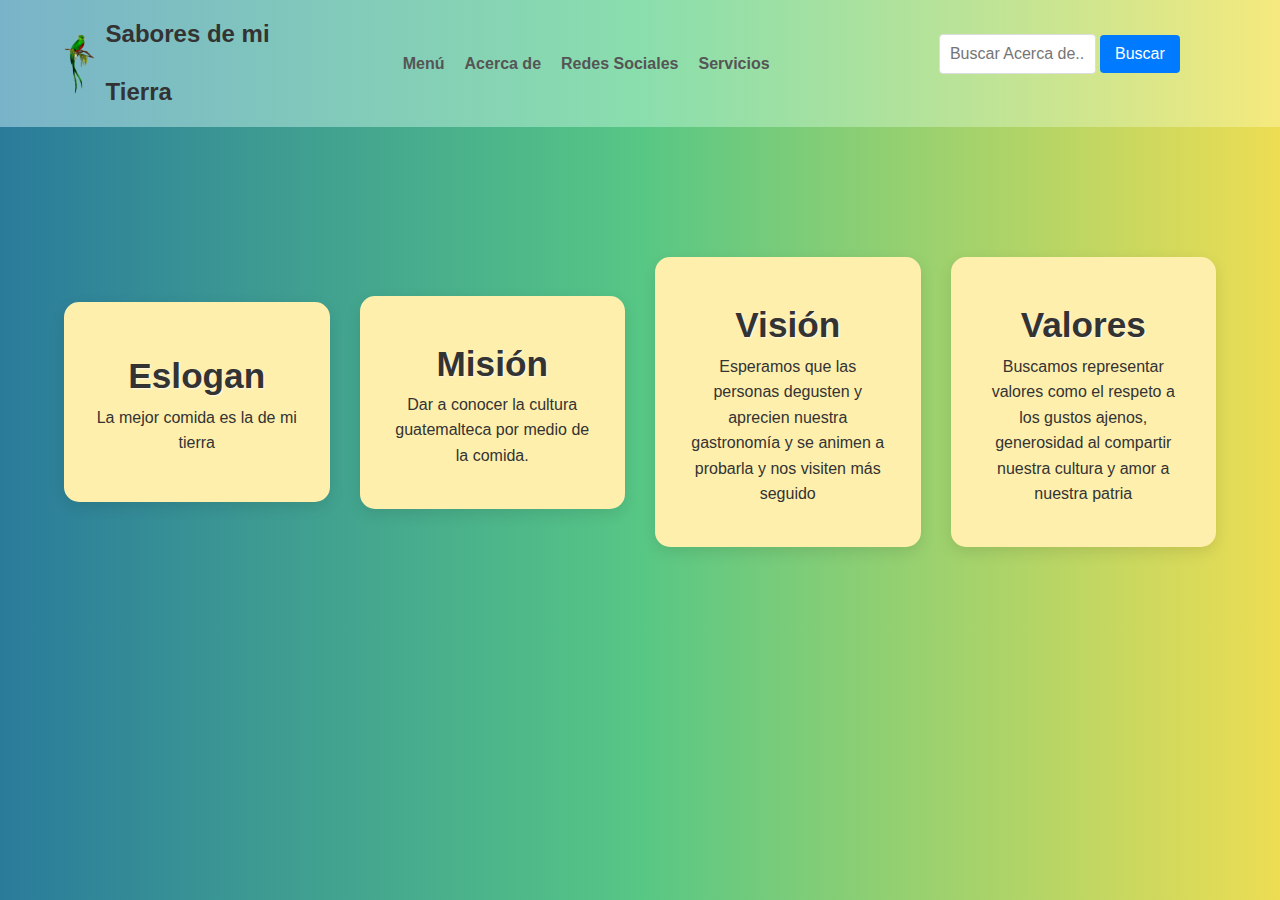
<file: index2.html>
<!DOCTYPE html>
<html>
<head>
	<meta charset="utf-8">
	<meta name="viewport" content="width=device-width, initial-scale=1">
	<title>Acerca de</title>
	<link rel="stylesheet" type="text/css" href="estilo2.css">
</head>
<body>
	<header class="header">
		<div class="contenedor">
			<div class="logo-section">
				<img src="logo.png" alt="estilo">
				<div class="logo-text">
					<a href="file:///C:/Users/sanch/OneDrive/Escritorio/Proyecto/index.html"> <span>Sabores de mi</span><br>
					<span>Tierra</span></a>
				</div>
			</div>
			<nav class="nav">
					<a href="file:///C:/Users/sanch/OneDrive/Escritorio/Proyecto/index1.html">Menú</a> 
					<a href="file:///C:/Users/sanch/OneDrive/Escritorio/Proyecto/index2.html">Acerca de</a> 
					<a href="file:///C:/Users/sanch/OneDrive/Escritorio/Proyecto/index3.html">Redes Sociales</a> 
					<a href="file:///C:/Users/sanch/OneDrive/Escritorio/Proyecto/index4.html">Servicios</a> 
			</nav>
			<div class="search-container">
		<input type="text" id="searchInput" placeholder="Buscar Acerca de...">
		<button onclick="filterProducts()">Buscar</button>	
	</div>
	</header>
	<main>
		<div class="contenedor">
			<div class="about-content">
				<div class="eslogan">
					<h3>Eslogan</h3>
					<p>
						La mejor comida es la de mi tierra
					</p>
				</div>
				<div class="mision">
					<h3>Misión</h3>
					<p>
						Dar a conocer la cultura guatemalteca por medio de la comida.
					</p>
				</div>
				<div class="vision">
					<h3>Visión</h3>
					<p>
						Esperamos que las personas degusten y aprecien nuestra gastronomía y se animen a probarla y nos visiten más seguido
					</p>
				</div>
				<div class="valores">
					<h3>Valores</h3>
					<p>
						Buscamos representar valores como el respeto a los gustos ajenos, generosidad al compartir nuestra cultura y amor a nuestra patria
					</p>
				</div>
			</div>
		</div>
	</main>
</body>
</html>
</file>
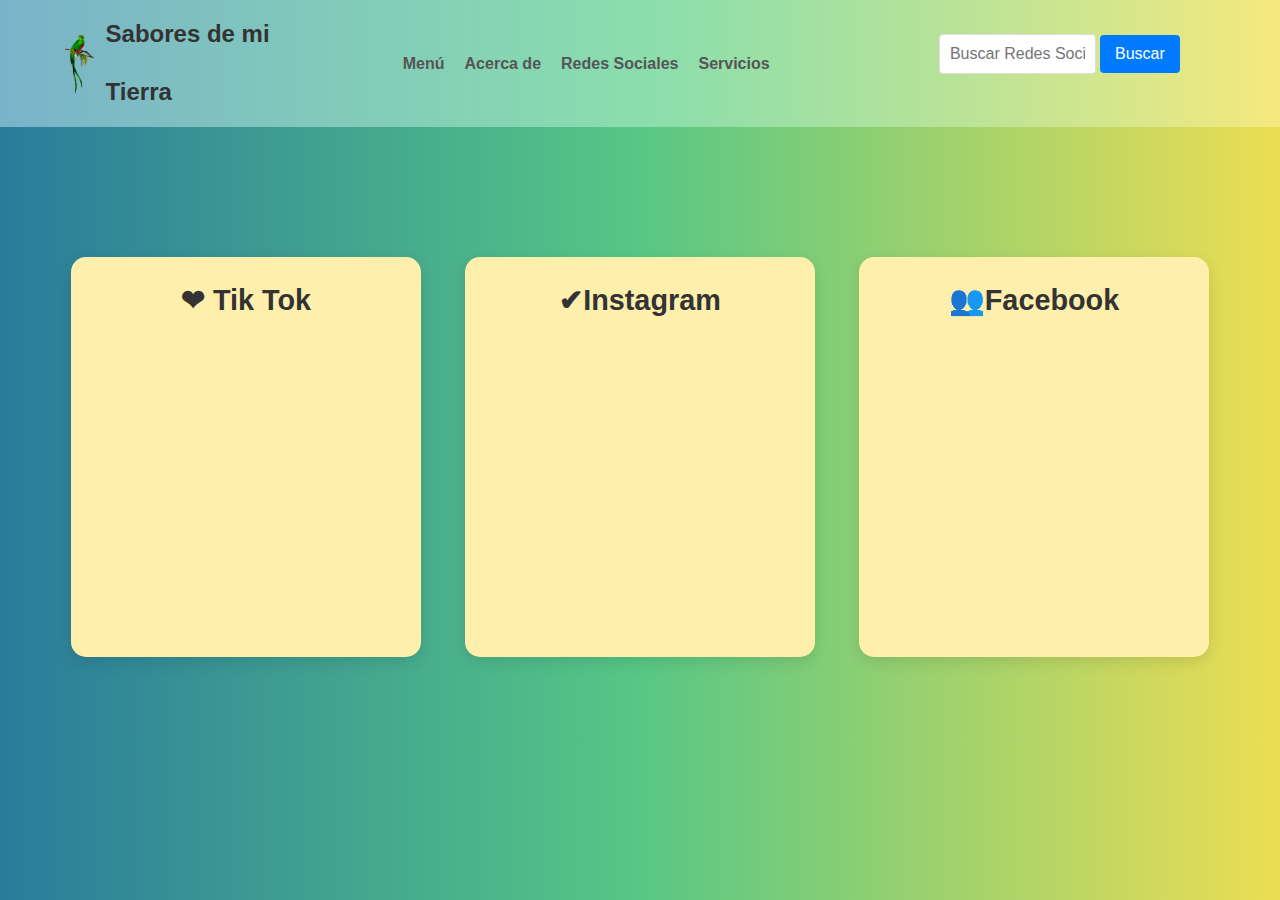
<file: index3.html>
<!DOCTYPE html>
<html>
<head>
	<meta charset="utf-8">
	<meta name="viewport" content="width=device-width, initial-scale=1">
	<title>Redes Sociales</title>
	<link rel="stylesheet" type="text/css" href="estilo3.css">
</head>
<body>
	<header class="header">
		<div class="contenedor">
			<div class="logo-section">
				<img src="logo.png" alt="estilo">
				<div class="logo-text">
					<a href="file:///C:/Users/sanch/OneDrive/Escritorio/Proyecto/index.html"> <span>Sabores de mi</span><br>
					<span>Tierra</span></a>
				</div>
			</div>
			<nav class="nav">
					<a href="file:///C:/Users/sanch/OneDrive/Escritorio/Proyecto/index1.html">Menú</a> 
					<a href="file:///C:/Users/sanch/OneDrive/Escritorio/Proyecto/index2.html">Acerca de</a> 
					<a href="file:///C:/Users/sanch/OneDrive/Escritorio/Proyecto/index3.html">Redes Sociales</a> 
					<a href="file:///C:/Users/sanch/OneDrive/Escritorio/Proyecto/index4.html">Servicios</a> 
			</nav>
			<div class="search-container">
		<input type="text" id="searchInput" placeholder="Buscar Redes Sociales...">
		<button onclick="filterProducts()">Buscar</button>	
	</div>
	</header>
	<main>
		<div class="contenedor">
                <div class="social-cards">
                    <div class="social-card tiktok">
                        <div class="platform-header">
                            <span class="icon"><h3>❤ Tik Tok</h3></span>
                        </div>
                    </div>
              		<div class="social-card instagram">
              			<div class="platform-header">
              				<span class="icon"><h3>✔Instagram</h3></span>
              			</div>
              		</div>
              		<div class="social-card facebook">
              			<div class="platform-header">
              				<span class="icon"><h3>👥Facebook</h3></span>
              			</div>
              		</div>
              	</div>
			</div>
	</main>
</body>
</html>
</file>
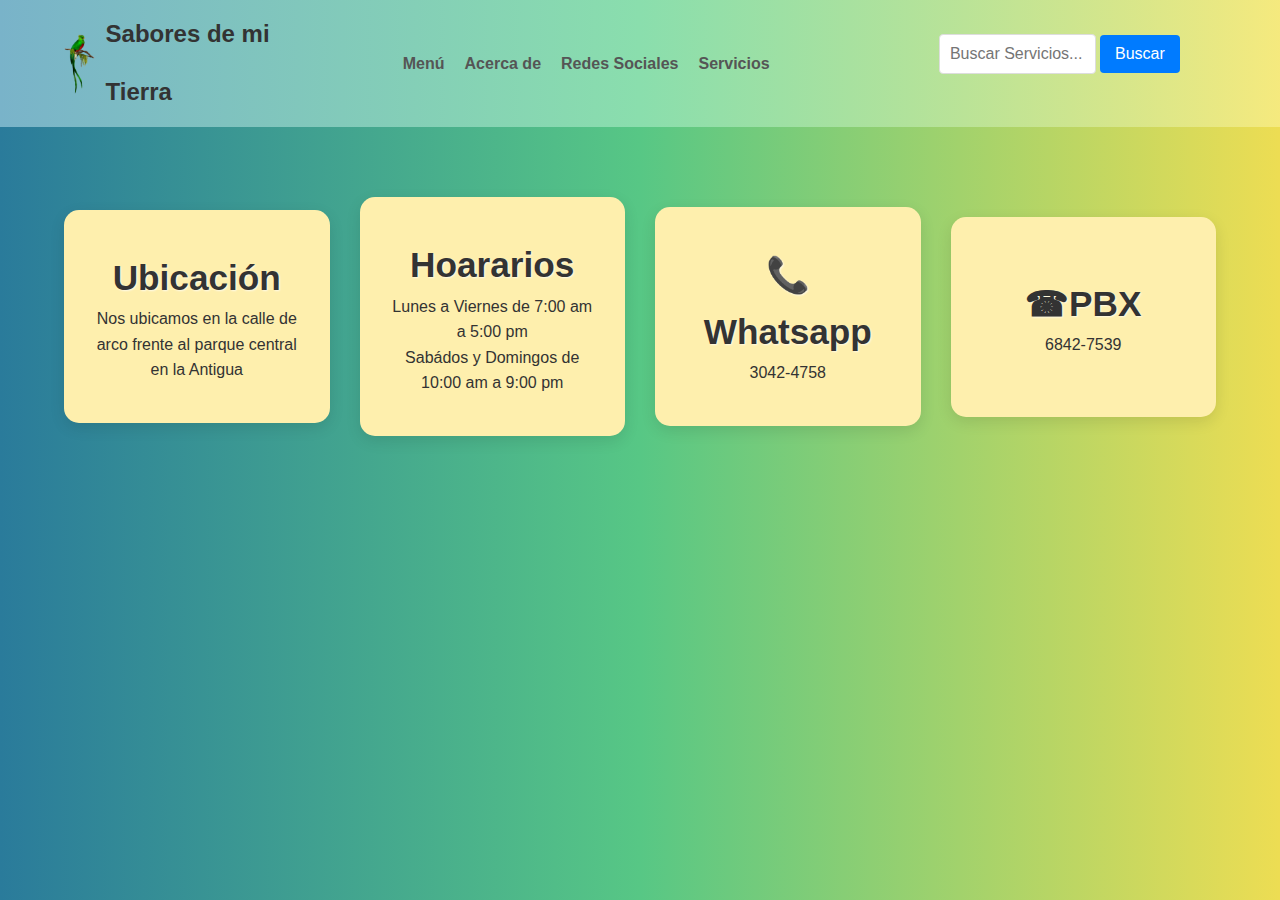
<file: index4.html>
<!DOCTYPE html>
<html>
<head>
	<meta charset="utf-8">
	<meta name="viewport" content="width=device-width, initial-scale=1">
	<title>Servivios</title>
	<link rel="stylesheet" type="text/css" href="estilo4.css">
</head>
<body>
	<header class="header">
		<div class="contenedor">
			<div class="logo-section">
				<img src="logo.png" alt="estilo">
				<div class="logo-text">
					<a href="file:///C:/Users/sanch/OneDrive/Escritorio/Proyecto/index.html"> <span>Sabores de mi</span><br>
					<span>Tierra</span></a>
				</div>
			</div>
			<nav class="nav">
				<a href="file:///C:/Users/sanch/OneDrive/Escritorio/Proyecto/index1.html">Menú</a> 
				<a href="file:///C:/Users/sanch/OneDrive/Escritorio/Proyecto/index2.html">Acerca de</a> 
				<a href="file:///C:/Users/sanch/OneDrive/Escritorio/Proyecto/index3.html">Redes Sociales</a> 
				<a href="file:///C:/Users/sanch/OneDrive/Escritorio/Proyecto/index4.html">Servicios</a> 
			</nav>
			<div class="search-container">
		<input type="text" id="searchInput" placeholder="Buscar Servicios...">
		<button onclick="filterProducts()">Buscar</button>	
	</div>
		</div>
	</header>
	<main>
		<div class="contenedor">
			<div class="service-details">
				<div class="localizacion">
					<h3>Ubicación</h3>
					<p>Nos ubicamos en la calle de arco frente al parque central en la Antigua</p>
				</div>
				<div class="horario">
					<h3>Hoararios</h3>
					<p>Lunes a Viernes de 7:00 am a 5:00 pm <br>
						Sabádos y Domingos de 10:00 am a 9:00 pm</p>
				</div>
				<div class="chat">
					<span class="icon"><h3>📞Whatsapp</h3></span>
					<p>3042-4758</p>
				</div>
				<div class="numero">
					<span class="icon"><h3>☎PBX</h3></span>
					<p>6842-7539</p>
				</div>
			</div>
		</div>
	</main>
</body>
</html>
</file>
<file: estilo2.css>
* {
    margin: 0;
    padding: 0;
    box-sizing: border-box;
}

body {
    font-family: Century, sans-serif; 
    line-height: 1.6;
    color: #333;
    background: #2A7B9B;
    background: linear-gradient(90deg, rgba(42, 123, 155, 1) 0%, rgba(87, 199, 133, 1) 50%, rgba(237, 221, 83, 1) 100%);
}

.contenedor { 
    width: 90%;
    max-width: 1200px;
    margin: 0 auto;
    padding: 20px 0;
}

a {
    text-decoration: none;
    color: inherit;
}


.header { 
    background-color: #fff;
    background: #79b3c9;
    background: linear-gradient(90deg, rgba(121, 179, 201, 1) 0%, rgba(138, 222, 173, 1) 50%, rgba(247, 236, 134, 0.84) 100%);
}

.header .contenedor { 
    display: grid;
    grid-template-columns: auto 1fr auto;
    align-items: center;
    gap: 20px;
    grid-template-areas:
        "logo-area nav-area search-area";
}

.logo-section {
    grid-area: logo-area;
    display: flex;
    align-items: center;
    gap: 10px; 
}

.logo-section img {
    height: 60px;
    width: auto;
}

.logo-section .logo-text a {
    font-size: 1.5em;
    font-weight: bold;
    color: #333; 
    line-height: 1.2; 
}

.logo-section .logo-text span {
    display: block; 
}

.nav { 
    grid-area: nav-area;
    justify-self: center; 
    display: flex; 
    gap: 20px;
}

.nav a { 
    padding: 10px 0;
    display: block;
    font-weight: bold;
    color: #555;
    transition: color 0.3s ease;
}

.nav a:hover {
    color: #007bff;
}

.search-container{
    margin-bottom: 20px;
    text-align: center;
}

.search-container input[type="text"]{
    padding: 10px;
    width: 50%;
    border: 1px solid #ddd;
    border-radius: 4px;
    font-size: 16px;
}

.search-container button{
    padding: 10px 15px;
    background-color:#007bff;
    color: white;
    border: none;
    border-radius: 4px;
    cursor: poniter;
    font-size: 16px;
}

.search-container button:hover{
    background-color: orange;
    transition: 0.3s; 
}

main {
    padding: 60px 0;
    text-align: center;
}

.about-content {
    margin-top: 50px; 
    display: grid;
    grid-template-columns: repeat(auto-fit, minmax(200px, 1fr));
    gap: 30px; 
    justify-items: center; 
    align-items: center; 
}

.eslogan,
.mision,
.vision,
.valores {
    background-color: #FEEFAD; 
    border-radius: 15px; 
    padding: 40px 30px; 
    width: 100%; 
    max-width: 350px; 
    min-height: 200px; 
    box-shadow: 0 5px 15px rgba(0, 0, 0, 0.1); 
    display: flex;
    flex-direction: column;
    justify-content: center; 
    align-items: center; 
    text-align: center; 
}

.eslogan h3,
.mision h3,
.vision h3,
.valores h3 {
    font-size: 2.2em; 
    color: #333; 
    margin: 0; 
    text-shadow: 1px 1px 2px rgba(255,255,255,0.7);
}
</file>
<file: estilo3.css>
* {
    margin: 0;
    padding: 0;
    box-sizing: border-box;
}

body {
    font-family: Century, sans-serif; 
    line-height: 1.6;
    color: #333;
    background: #2A7B9B;
    background: linear-gradient(90deg, rgba(42, 123, 155, 1) 0%, rgba(87, 199, 133, 1) 50%, rgba(237, 221, 83, 1) 100%);
}

.contenedor { 
    width: 90%;
    max-width: 1200px;
    margin: 0 auto;
    padding: 20px 0;
}

a {
    text-decoration: none;
    color: inherit;
}


.header { 
    background-color: #fff;
    background: #79b3c9;
    background: linear-gradient(90deg, rgba(121, 179, 201, 1) 0%, rgba(138, 222, 173, 1) 50%, rgba(247, 236, 134, 0.84) 100%);
}

.header .contenedor { 
    display: grid;
    grid-template-columns: auto 1fr auto;
    align-items: center;
    gap: 20px;
    grid-template-areas:
        "logo-area nav-area search-area";
}

.logo-section {
    grid-area: logo-area;
    display: flex;
    align-items: center;
    gap: 10px; 
}

.logo-section img {
    height: 60px;
    width: auto;
}

.logo-section .logo-text a {
    font-size: 1.5em;
    font-weight: bold;
    color: #333; 
    line-height: 1.2; 
}

.logo-section .logo-text span {
    display: block; 
}

.nav { 
    grid-area: nav-area;
    justify-self: center; 
    display: flex; 
    gap: 20px;
}

.nav a { 
    padding: 10px 0;
    display: block;
    font-weight: bold;
    color: #555;
    transition: color 0.3s ease;
}

.nav a:hover {
    color: #007bff;
}


.search-container{
    margin-bottom: 20px;
    text-align: center;
}

.search-container input[type="text"]{
    padding: 10px;
    width: 50%;
    border: 1px solid #ddd;
    border-radius: 4px;
    font-size: 16px;
}

.search-container button{
    padding: 10px 15px;
    background-color:#007bff;
    color: white;
    border: none;
    border-radius: 4px;
    cursor: poniter;
    font-size: 16px;
}

.search-container button:hover{
    background-color: orange;
    transition: 0.3s;
}

main {
    padding: 60px 0;
    text-align: center;
}

.social-cards {
    margin-top: 50px; 
    display: grid;
    grid-template-columns: repeat(auto-fit, minmax(280px, 1fr));
    gap: 30px; 
    justify-items: center; 
    align-items: start; 
}

.social-card {
    background-color: #FEEFAD; 
    border-radius: 15px; 
    padding: 20px;
    width: 100%; 
    max-width: 350px; 
    min-height: 400px; 
    box-shadow: 0 5px 15px rgba(0, 0, 0, 0.1); 
    position: relative; 
    display: flex;
    flex-direction: column;
    align-items: center; 
    text-align: center;
}

.social-card .platform-header {
    display: flex;
    align-items: center;
    justify-content: center; 
    margin-bottom: 20px; 
    width: 100%;
}


.social-card .platform-header h3 {
    font-size: 1.8em; 
    color: #333;
    margin: 0;
}
</file>
<file: estilo4.css>
* {
    margin: 0;
    padding: 0;
    box-sizing: border-box;
}

body {
    font-family: Century, sans-serif; 
    line-height: 1.6;
    color: #333;
    background: #2A7B9B;
    background: linear-gradient(90deg, rgba(42, 123, 155, 1) 0%, rgba(87, 199, 133, 1) 50%, rgba(237, 221, 83, 1) 100%);
}

.contenedor { 
    width: 90%;
    max-width: 1200px;
    margin: 0 auto;
    padding: 20px 0;
}

a {
    text-decoration: none;
    color: inherit;
}


.header { 
    background-color: #fff;
    background: #79b3c9;
    background: linear-gradient(90deg, rgba(121, 179, 201, 1) 0%, rgba(138, 222, 173, 1) 50%, rgba(247, 236, 134, 0.84) 100%);
}

.header .contenedor { 
    display: grid;
    grid-template-columns: auto 1fr auto;
    align-items: center;
    gap: 20px;
    grid-template-areas:
        "logo-area nav-area search-area";
}

.logo-section {
    grid-area: logo-area;
    display: flex;
    align-items: center;
    gap: 10px; 
}

.logo-section img {
    height: 60px;
    width: auto;
}

.logo-section .logo-text a {
    font-size: 1.5em;
    font-weight: bold;
    color: #333; 
    line-height: 1.2; 
}

.logo-section .logo-text span {
    display: block; 
}

.nav { 
    grid-area: nav-area;
    justify-self: center; 
    display: flex; 
    gap: 20px;
}

.nav a { 
    padding: 10px 0;
    display: block;
    font-weight: bold;
    color: #555;
    transition: color 0.3s ease;
}

.nav a:hover {
    color: #007bff;
}

.search-container{
    margin-bottom: 20px;
    text-align: center;
}

.search-container input[type="text"]{
    padding: 10px;
    width: 50%;
    border: 1px solid #ddd;
    border-radius: 4px;
    font-size: 16px;
}

.search-container button{
    padding: 10px 15px;
    background-color:#007bff;
    color: white;
    border: none;
    border-radius: 4px;
    cursor: poniter;
    font-size: 16px;
}

.search-container button:hover{
    background-color: orange;
    transition: 0.3s;
} 
}

main {
    padding: 60px 0;
    text-align: center;
}

.service-details {
    margin-top: 50px; 
    display: grid;
    grid-template-columns: repeat(auto-fit, minmax(200px, 1fr));
    gap: 30px; 
    justify-items: center; 
    align-items: center; 
}

.localizacion,
.horario,
.chat,
.numero {
    background-color: #FEEFAD; 
    border-radius: 15px; 
    padding: 40px 30px; 
    width: 100%; 
    max-width: 350px; 
    min-height: 200px; 
    box-shadow: 0 5px 15px rgba(0, 0, 0, 0.1); 
    display: flex;
    flex-direction: column;
    justify-content: center; 
    align-items: center; 
    text-align: center; 
}

.localizacion h3,
.horario h3,
.chat h3,
.numero h3 {
    font-size: 2.2em; 
    color: #333; 
    margin: 0; 
    text-shadow: 1px 1px 2px rgba(255,255,255,0.7);
}

@media (max-width: 768px) {
    .header .contenedor {
        grid-template-columns: 1fr;
        grid-template-areas:
            "logo-area"
            "nav-area"
            "search-area";
        justify-items: center;
    }

    .nav {
        flex-direction: column;
        gap: 10px;
        margin-top: 20px;
    }

    .buscar {
        width: 100%;
        justify-content: center;
    }

    .buscar input {
        width: 100%;
    }

    .service-details {
        grid-template-columns: 1fr; 
        gap: 20px;
    }

    .localizacion,
    .horario,
    .chat,
    .numero {
        min-height: 180px; 
        padding: 30px 20px; 
    }

    .localizacion h3,
    .horario h3,
    .chat h3,
    .numero h3 {
        font-size: 1.8em; 
    }
}
</file>
